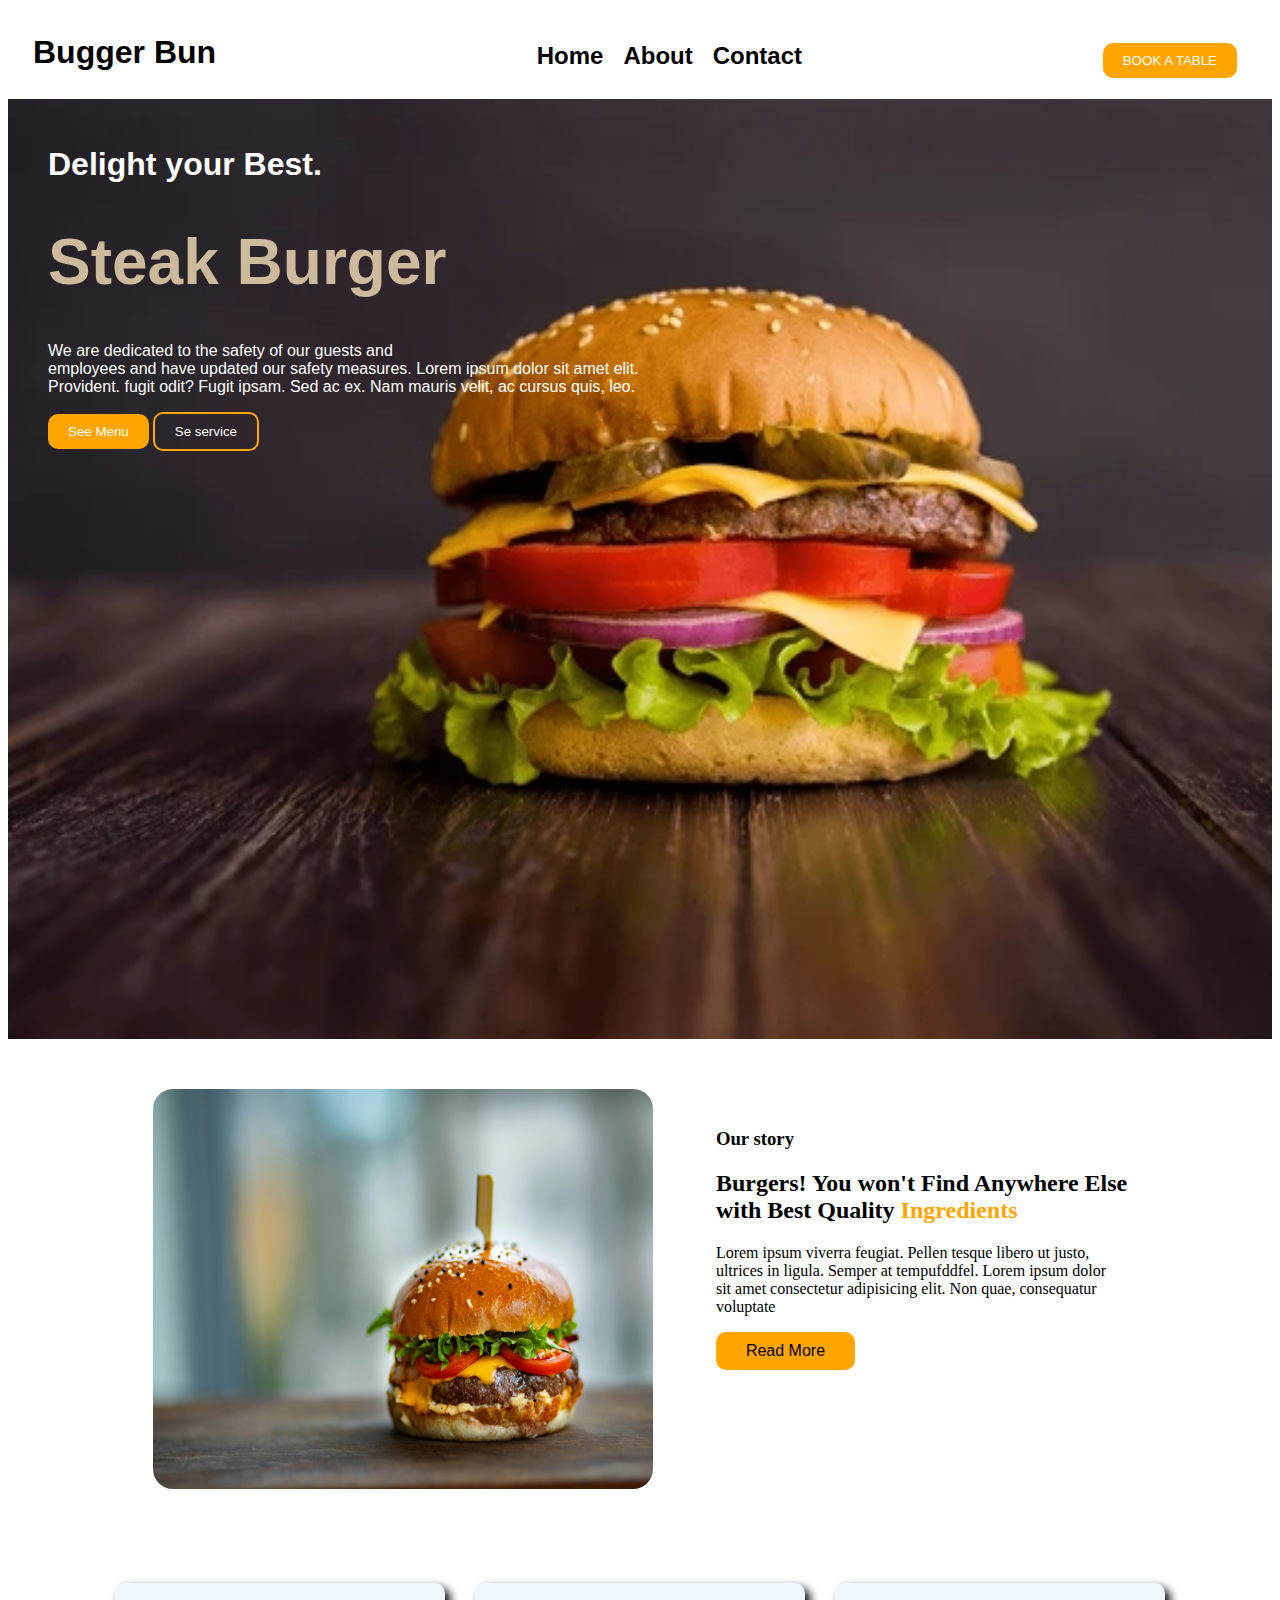
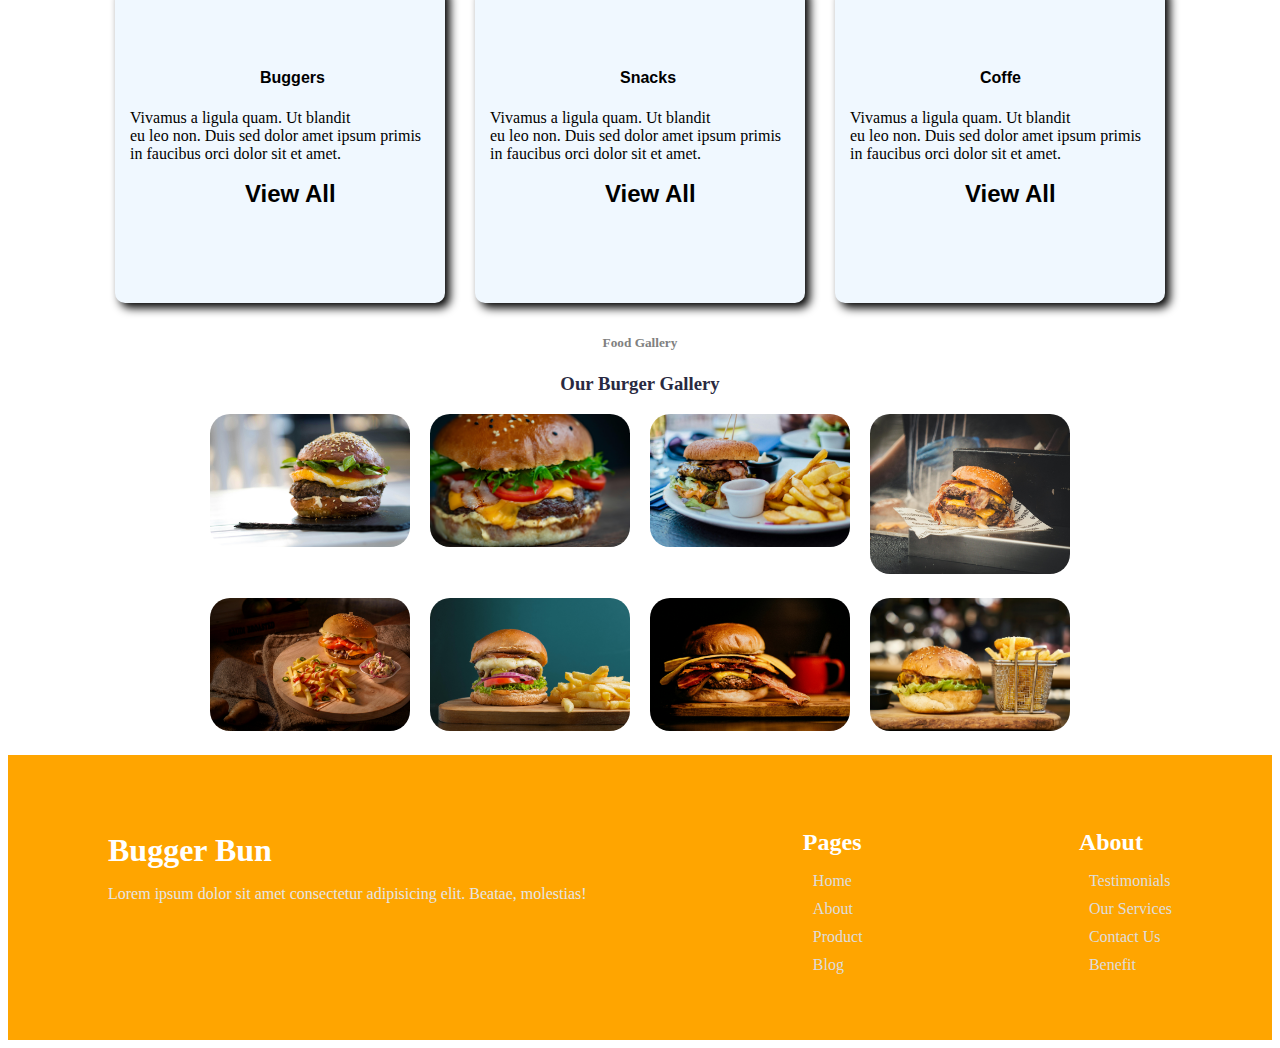
<file: index.html>
<!DOCTYPE html>
<html lang="en">
<head>
    <meta charset="UTF-8">
    <meta name="viewport" content="width=device-width, initial-scale=1.0">
    <title>Bugger.com</title>
    <link rel="stylesheet" href="style.css">
    <link rel="stylesheet" href="https://cdnjs.cloudflare.com/ajax/libs/font-awesome/6.6.0/css/all.min.css" integrity="sha512-Kc323vGBEqzTmouAECnVceyQqyqdsSiqLQISBL29aUW4U/M7pSPA/gEUZQqv1cwx4OnYxTxve5UMg5GT6L4JJg==" crossorigin="anonymous" referrerpolicy="no-referrer" />
</head>
<body>
    <!-- header -->

    <div class="header">
        
        <div class="head">
            <div class="icon">
                <i class="fa-solid fa-burger"></i>
                <h1>Bugger Bun</h1>
            </div>

            <ul>
                <li> <a href="">Home</a></li>
                <li> <a href="about.html">About</a></li>
                <li> <a href="contact.html">Contact</a></li>
                <li><i class="fa-solid fa-magnifying-glass"></i></li>
            </ul>

            <div>
                <button class="boton1">BOOK A TABLE</button>
            </div>

            <i class="fa-solid fa-bars" id="muuq"></i>
        </div>
    </div>

    <!-- bage 1 -->

    <div class="page1">
        <h2>Delight your Best.</h2>
        <h1>Steak Burger</h1>
        <p>We are dedicated to the safety of our guests and  <br>employees and have updated our safety measures. Lorem ipsum dolor sit amet elit. <br> Provident. fugit odit? Fugit ipsam. Sed ac ex. Nam mauris velit, ac cursus quis, leo.</p>
        <div>
            <button class="boton2">See Menu</button>
            <button class="boton3">Se service</button>
        </div>
    </div>

    <!-- page2 -->

    <div class="page2">
        <div class="page2left">
            <img src="pexels-valeriya-1639565.jpg" alt="">
        </div>

        <div class="page2right"> 
            <h3>Our story</h3>
            <h2>Burgers! You won't Find Anywhere Else  <br>with Best Quality  <span>Ingredients</span></h2>
            <p>Lorem ipsum viverra feugiat. Pellen tesque libero ut justo, ultrices in ligula. Semper at tempufddfel. Lorem ipsum dolor sit amet consectetur adipisicing elit. Non quae, consequatur voluptate</p>
            <div>
                <button class="boton4">Read More</button>
            </div>
        </div>
    </div>

    <!-- page3 -->

    <div class="page3">

        <!-- bx1 -->
        <div class="page3box">
            <i class="fa-solid fa-burger"></i>
            <h4>Buggers</h4>
            <p>Vivamus a ligula quam. Ut blandit  <br>eu leo non. Duis sed dolor amet ipsum primis <br> in faucibus orci dolor sit et amet.
            </p>
            <div>
                <button class="boton5">View All</button>
            </div>
        </div>

         <!-- bx2 -->
         <div class="page3box">
            <i class="fa-solid fa-cookie-bite"></i>
            <h4>Snacks</h4>
            <p>Vivamus a ligula quam. Ut blandit  <br>eu leo non. Duis sed dolor amet ipsum primis <br> in faucibus orci dolor sit et amet.
            </p>
            <div>
                <button class="boton5">View All</button>
            </div>
        </div>


         <!-- bx3 -->
         <div class="page3box">
            <i class="fa-solid fa-mug-saucer"></i>
            <h4>Coffe</h4>
            <p>Vivamus a ligula quam. Ut blandit  <br>eu leo non. Duis sed dolor amet ipsum primis <br> in faucibus orci dolor sit et amet.
            </p>
            <div>
                <button class="boton5">View All</button>
            </div>
        </div>
    </div>

    <!-- page5 -->
    <div class="daaf">
        <h5>Food Gallery</h5>
        <h3>Our Burger Gallery</h3>
       </div>

       <!-- page 6 -->

       <div class="buger">
        <!-- 1 -->
        <div class="bug">
            <img src="p6.jpg" alt="">
        </div>

         <!-- 2 -->
         <div class="bug">
            <img src="p8.jpg" alt="">
        </div>

         <!-- 3 -->
         <div class="bug">
            <img src="p7.jpg" alt="">
        </div>

         <!-- 4 -->
         <div class="bug">
            <img src="p5.jpg" alt="">
        </div>

         <!-- 5 -->
         <div class="bug">
            <img src="p4.jpg" alt="">
        </div>

         <!-- 6 -->
         <div class="bug">
            <img src="p3.jpg" alt="">
        </div>

         <!-- 7 -->
         <div class="bug">
            <img src="p2.jpg" alt="">
        </div>

         <!-- 8 -->
         <div class="bug">
            <img src="p1.jpg" alt="">
        </div>
       </div>
       
       <!-- last -->

       <footer class="footer">
        <div class="footer-left">
            <h2>Bugger Bun</h2>
            <p>Lorem ipsum dolor sit amet consectetur adipisicing elit. Beatae, molestias!</p>
            <div class="social-icons">
                <a href="#"><i class="fas fa-camera-retro"></i></a>
                <a href="#"><i class="fas fa-paw"></i></a>
                <a href="#"><i class="fab fa-facebook"></i></a>
                <a href="#"><i class="fab fa-behance"></i></a>
            </div>
        </div>
        <div class="footer-middle">
            <h3>Pages</h3>
            <ul>
                <li><a href="#">Home</a></li>
                <li><a href="#">About</a></li>
                <li><a href="#">Product</a></li>
                <li><a href="#">Blog</a></li>
            </ul>
        </div>
        <div class="footer-right">
            <h3>About</h3>
            <ul>
                <li><a href="#">Testimonials</a></li>
                <li><a href="#">Our Services</a></li>
                <li><a href="#">Contact Us</a></li>
                <li><a href="#">Benefit</a></li>
            </ul>
        </div>
    </footer>
    
       
    
</body>
</html>
</file>
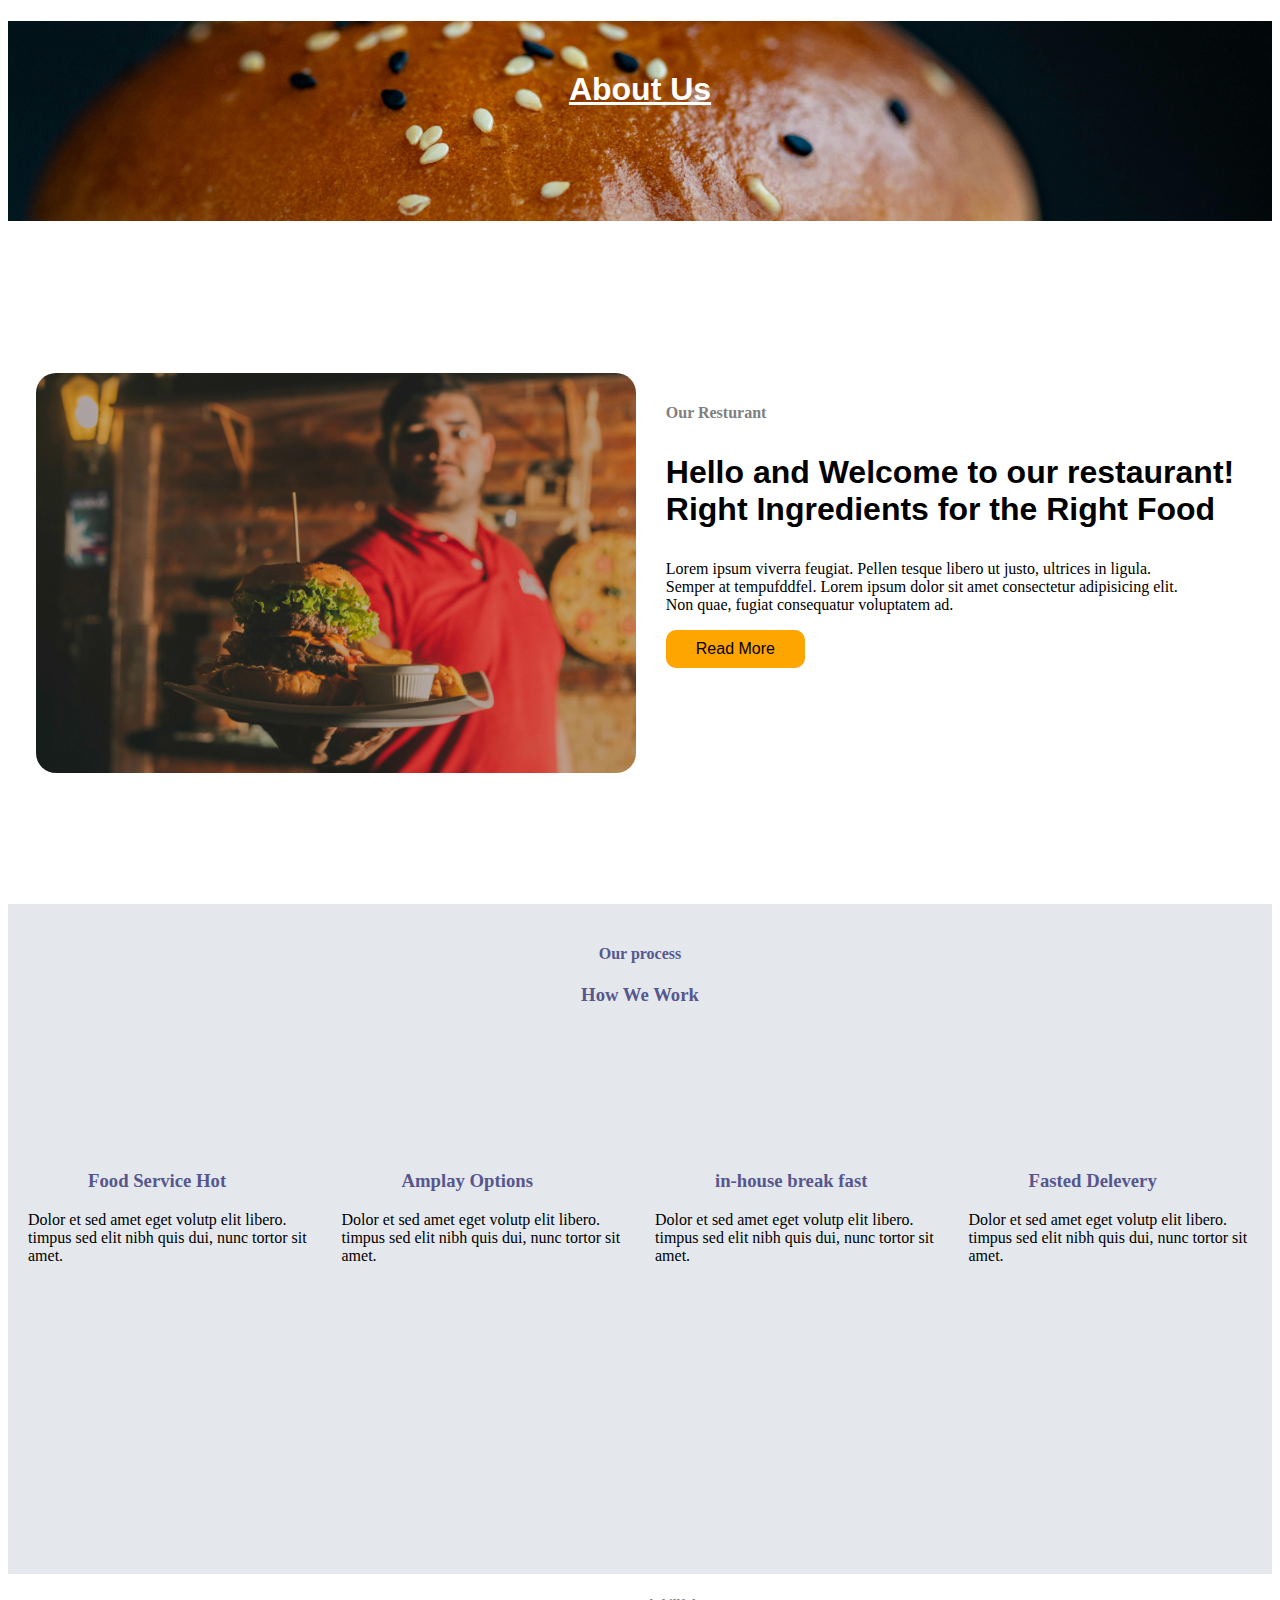
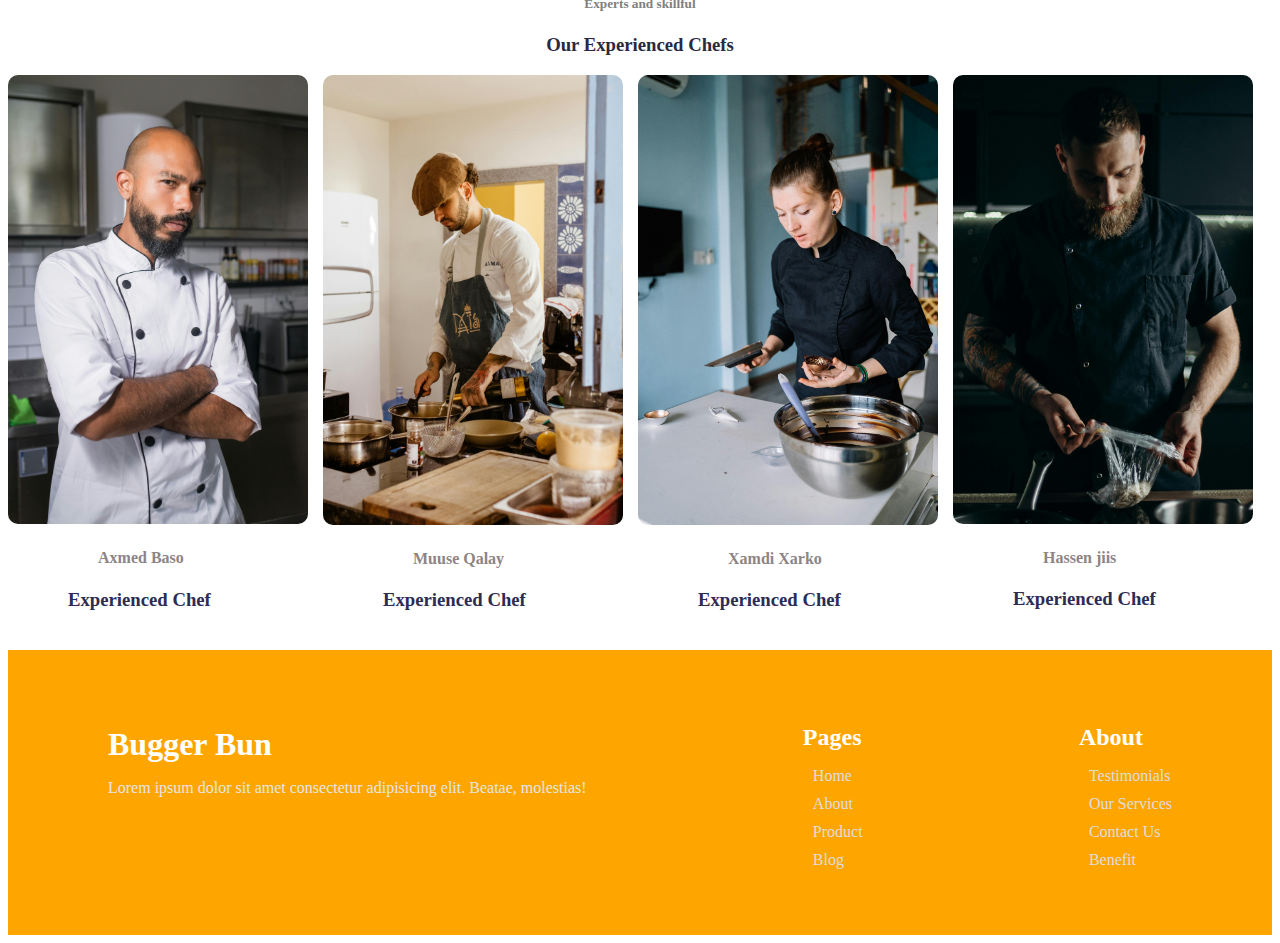
<file: about.html>
<!DOCTYPE html>
<html lang="en">
<head>
    <meta charset="UTF-8">
    <meta name="viewport" content="width=device-width, initial-scale=1.0">
    <title>aboutus</title>
    <link rel="stylesheet" href="style.css">
    <link rel="stylesheet" href="https://cdnjs.cloudflare.com/ajax/libs/font-awesome/6.6.0/css/all.min.css" integrity="sha512-Kc323vGBEqzTmouAECnVceyQqyqdsSiqLQISBL29aUW4U/M7pSPA/gEUZQqv1cwx4OnYxTxve5UMg5GT6L4JJg==" crossorigin="anonymous" referrerpolicy="no-referrer" />
</head>
<body>
   <div class="about">
    <h1>About Us</h1>
   </div>
  
   <!-- page1 -->

   <div class="laba">
    <div class="bidix">
        <img src="nin.jpg" alt="">
    </div>

    <div class="midig">
        <h4>Our Resturant</h4>
        <h3>Hello and Welcome to our restaurant! <br> Right Ingredients for the Right Food</h3>
        <p>Lorem ipsum viverra feugiat. Pellen tesque libero ut justo, ultrices in ligula. <br> Semper at tempufddfel. Lorem ipsum dolor sit amet consectetur adipisicing elit. <br> Non quae, fugiat consequatur voluptatem ad.</p>
        <div>
            <button class="boton4">Read More</button>
        </div>
    </div>
   </div>

   <!-- page2 -->

   <div class="work">
    <div class="our">
        <h4>Our process</h4>
        <h3>How We Work</h3>
    </div>

    <div class="sedex">

        <!-- bx1 -->
        <div class="boxone">
            <i class="fa-brands fa-docker"></i>
            <h3>Food Service Hot</h3>
            <p>Dolor et sed amet eget volutp elit libero. <br> timpus sed elit nibh quis dui, nunc tortor sit amet.</p>
        </div>

        <!-- bx2 -->
        <div class="boxone">
            <i class="fa-solid fa-gears"></i>
            <h3>Amplay Options</h3>
            <p>Dolor et sed amet eget volutp elit libero. <br> timpus sed elit nibh quis dui, nunc tortor sit amet.</p>
        </div>

        <!-- bx3 -->
        <div class="boxone">
            <i class="fa-solid fa-shop"></i>
            <h3>in-house break fast</h3>
            <p>Dolor et sed amet eget volutp elit libero. <br> timpus sed elit nibh quis dui, nunc tortor sit amet.</p>
        </div>

        <!-- bx4-->
        <div class="boxone">
            <i class="fa-solid fa-truck-fast"></i>
            <h3>Fasted Delevery</h3>
            <p>Dolor et sed amet eget volutp elit libero. <br> timpus sed elit nibh quis dui, nunc tortor sit amet.</p>
        </div>

    </div>
   </div>

   <div class="daaf">
    <h5>Experts and skillful</h5>
    <h3>Our Experienced Chefs</h3>
   </div>

   <div class="nimanka">
         <!-- bx1 -->
       <div class="picture">
        <img src="1.jpg" alt="">
        <h4>Axmed Baso</h4>
        <h3>Experienced Chef</h3>
       </div>

        <!-- bx2 -->
        <div class="picture">
            <img src="2.jpg" alt="">
            <h4>Muuse Qalay</h4>
            <h3>Experienced Chef</h3>
           </div>

            <!-- bx3 -->
       <div class="picture">
        <img src="7.jpg" alt="">
        <h4>Xamdi Xarko</h4>
        <h3>Experienced Chef</h3>
       </div>

        <!-- bx4 -->
        <div class="picture">
            <img src="5.jpg" alt="">
            <h4>Hassen jiis</h4>
            <h3>Experienced Chef</h3>
           </div>
   </div>


    <!-- last -->

    <footer class="footer">
        <div class="footer-left">
            <h2>Bugger Bun</h2>
            <p>Lorem ipsum dolor sit amet consectetur adipisicing elit. Beatae, molestias!</p>
            <div class="social-icons">
                <a href="#"><i class="fas fa-camera-retro"></i></a>
                <a href="#"><i class="fas fa-paw"></i></a>
                <a href="#"><i class="fab fa-facebook"></i></a>
                <a href="#"><i class="fab fa-behance"></i></a>
            </div>
        </div>
        <div class="footer-middle">
            <h3>Pages</h3>
            <ul>
                <li><a href="#">Home</a></li>
                <li><a href="#">About</a></li>
                <li><a href="#">Product</a></li>
                <li><a href="#">Blog</a></li>
            </ul>
        </div>
        <div class="footer-right">
            <h3>About</h3>
            <ul>
                <li><a href="#">Testimonials</a></li>
                <li><a href="#">Our Services</a></li>
                <li><a href="#">Contact Us</a></li>
                <li><a href="#">Benefit</a></li>
            </ul>
        </div>
    </footer>

   

</body>
</html>
</file>
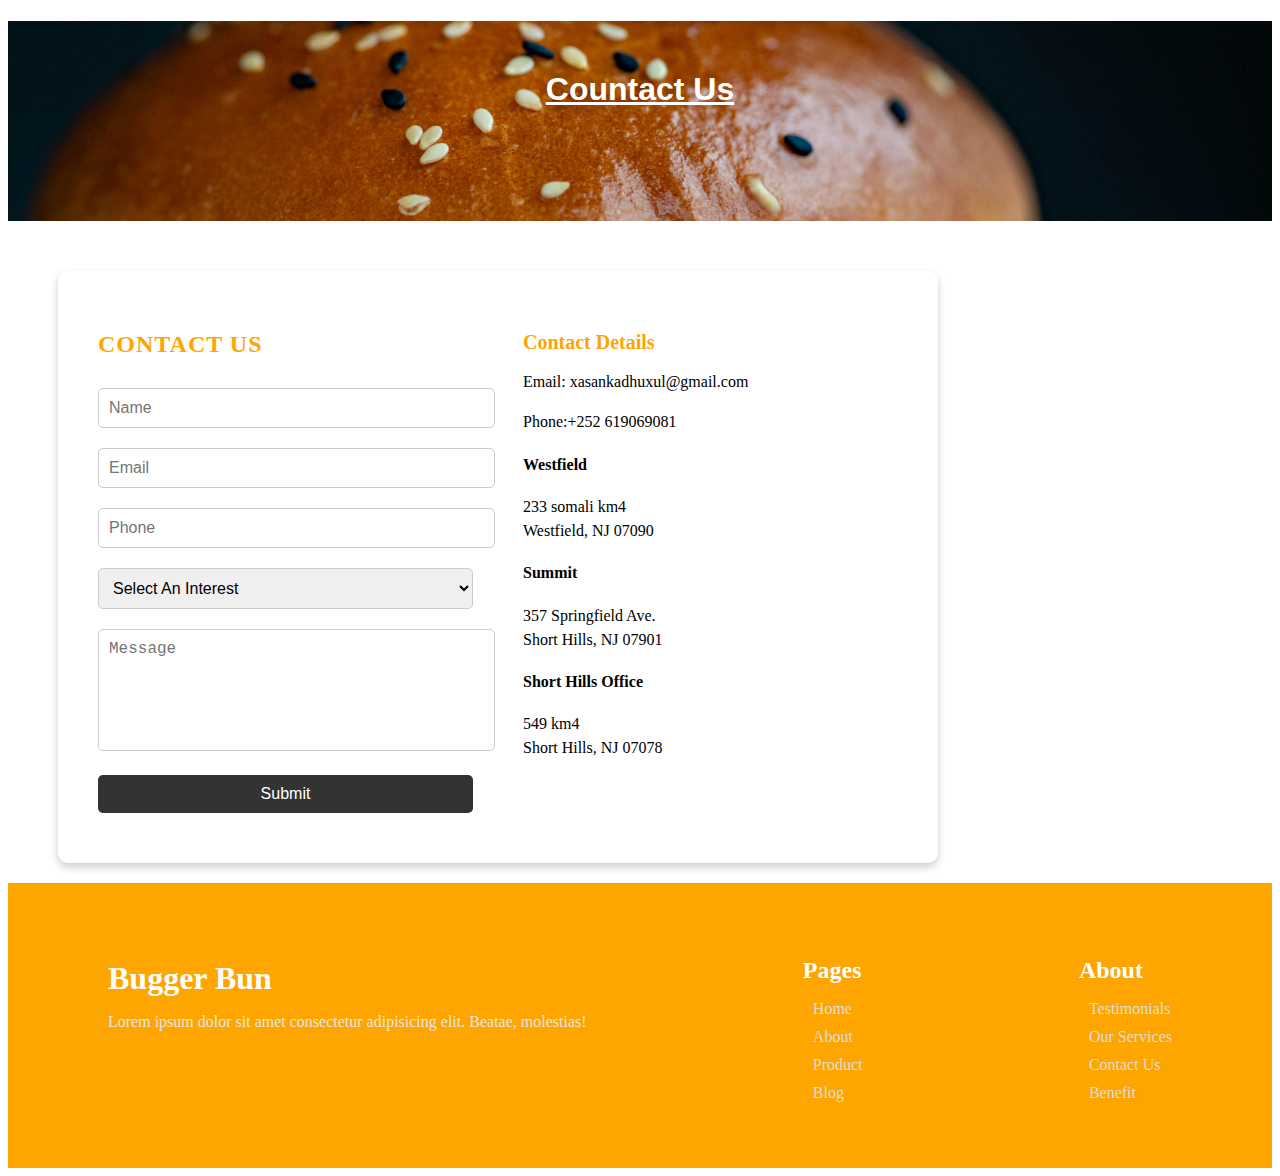
<file: contact.html>
<!DOCTYPE html>
<html lang="en">
<head>
    <meta charset="UTF-8">
    <meta name="viewport" content="width=device-width, initial-scale=1.0">
    <title>contect</title>
    <link rel="stylesheet" href="style.css">
</head>
<body>
    <div class="about">
        <h1>Countact Us</h1>
       </div>


<div class="contact-container">
    <!-- Form Section -->
    <div class="form-container">
        <h2>Contact Us</h2>
        <form>
            <input type="text" name="name" placeholder="Name" required>
            <input type="email" name="email" placeholder="Email" required>
            <input type="tel" name="phone" placeholder="Phone" required>
            <select name="interest" required>
                <option value="">Select An Interest</option>
                <option value="buy">Buying</option>
                <option value="sell">Selling</option>
                <option value="other">Other</option>
            </select>
            <textarea name="message" placeholder="Message"></textarea>
            <input type="submit" value="Submit" style="cursor: pointer; background-color: #333; color: white; border: none; padding: 10px 0; border-radius: 5px;">
        </form>
    </div>

    <!-- Contact Details Section -->
    <div class="contact-details">
        <h3>Contact Details</h3>
        <p>Email: xasankadhuxul@gmail.com</p>
        <p>Phone:+252 619069081</p>

        <div class="office">
            <h4>Westfield</h4>
            <p>233 somali km4<br>Westfield, NJ 07090</p>
        </div>

        <div class="office">
            <h4>Summit</h4>
            <p>357 Springfield Ave.<br>Short Hills, NJ 07901</p>
        </div>

        <div class="office">
            <h4>Short Hills Office</h4>
            <p>549 km4<br>Short Hills, NJ 07078</p>
        </div>
    </div>
</div>


 <!-- last -->

 <footer class="footer">
    <div class="footer-left">
        <h2>Bugger Bun</h2>
        <p>Lorem ipsum dolor sit amet consectetur adipisicing elit. Beatae, molestias!</p>
        <div class="social-icons">
            <a href="#"><i class="fas fa-camera-retro"></i></a>
            <a href="#"><i class="fas fa-paw"></i></a>
            <a href="#"><i class="fab fa-facebook"></i></a>
            <a href="#"><i class="fab fa-behance"></i></a>
        </div>
    </div>
    <div class="footer-middle">
        <h3>Pages</h3>
        <ul>
            <li><a href="#">Home</a></li>
            <li><a href="#">About</a></li>
            <li><a href="#">Product</a></li>
            <li><a href="#">Blog</a></li>
        </ul>
    </div>
    <div class="footer-right">
        <h3>About</h3>
        <ul>
            <li><a href="#">Testimonials</a></li>
            <li><a href="#">Our Services</a></li>
            <li><a href="#">Contact Us</a></li>
            <li><a href="#">Benefit</a></li>
        </ul>
    </div>
</footer>
</body>
</html>
</file>
<file: style.css>
/* header */

.head{
    display: flex;
    justify-content: space-between;
    padding: 5px 15px;
}

.icon{
    display: flex;
    gap: 10px;
}

.icon i{
    font-size: 2.5em;
   color: orange;
   padding-top: 20px;
}

.icon h1{
    font-family: 'Segoe UI', Tahoma, Geneva, Verdana, sans-serif;
}

.icon h1:hover{
    color: brown;
}

.head ul{
    display: flex;
    list-style: none;
    gap: 20px;
    font-family: 'Segoe UI', Tahoma, Geneva, Verdana, sans-serif;
    font-weight: 600;
    font-size: 1.5em;
   padding-top: 5px;
}

.head ul li:hover{
    background-color: orange;
    padding: 5px 10px;
    color: white;
    border-radius: 10px;
}

.boton1{
    background-color: orange;
    padding: 10px 20px;
    color: white;
    border: none;
    border-radius: 10px;
   margin-top: 30px;
   margin-right: 20px;
}

#muuq{
    font-size: 2em;
    display: none;
    padding-top: 30px;
}

/* bage 1 */

.page1{
    background-image: url(bugger-on-wooden-table-black-600nw-2049015059.webp) ;
    background-size: cover;
    height: 100vh;
    background-repeat: no-repeat;
    padding: 20px 40px;
    color: white;
}

.page1 h2{
    font-family: 'Segoe UI', Tahoma, Geneva, Verdana, sans-serif;
    font-size: 2em;
}

.page1 h1{
    font-family:'Lucida Sans', 'Lucida Sans Regular', 'Lucida Grande', 'Lucida Sans Unicode', Geneva, Verdana, sans-serif;
    font-size: 4em;
  
}

span{
    color: orange;
}

.page1 h1, h2:hover{
    color: rgb(205, 185, 155);
}

.page1 p{
    font-family: 'Segoe UI', Tahoma, Geneva, Verdana, sans-serif;
}

.boton2{
    background-color: orange;
    padding: 10px 20px;
    border: none;
    color: white;
    border-radius: 10px;
    font-weight: 400;
}

.boton3{
    background-color: transparent;
    border: 2px orange solid;
    padding: 10px 20px;
    color: white;
    font-family: 'Segoe UI', Tahoma, Geneva, Verdana, sans-serif;
    border-radius: 10px;
    font-weight: 400;
}

.boton3:hover{
    background-color: burlywood;
}

/* page2 */

.page2{
    display: flex;
    justify-content: center;
    gap: 5%;
    padding-top: 50px;
}

.page2left img{
    width: 500px;
    height: 400px;
    border-radius: 20px;
}

.page2right{
    padding-top: 20px;
}

.page2right p{
    width: 400px;

}

.boton4{
    background-color: orange;
    padding: 10px 30px;
    border: none;
    border-radius: 10px;
    font-size: 1em;
}

.boton4:hover{
    color: white;
    font-family: 'Segoe UI', Tahoma, Geneva, Verdana, sans-serif;
}


/* page3 */

.page3box{
    background-color: aliceblue;
    width: 300px;
    height: 300px;
    padding: 10px 15px;
    border-radius: 10px;
    box-shadow: 5px 5px 10px black;
    margin-bottom: 10px;
}

.page3box i{
    font-size: 3em;
    padding-top: 10px;
    padding-left: 130px;
    color: orange;   
}

.page3box h4{
    padding-left: 130px;
    font-family: 'Segoe UI', Tahoma, Geneva, Verdana, sans-serif;
}

.page3box h4:hover{
    color: orange;
}

.boton5{
    background-color: transparent;
    border: none;
    font-size: 1.5em;
    font-weight: 700;
    padding-left: 115px;
    
}
.boton5:hover{
      color:orange;
}
.page3{
    display: flex;
    justify-content: center;
    margin-top: 90px;
    gap: 30px;
}

a{
    text-decoration: none;
    color: black;
}
a:hover{
    color: white;
}


/* page6 */

.bug img{
width: 200px;
border-radius: 20px;
}

.buger{
    display: grid;
    grid-template-columns: 200px 200px 200px 200px;
    justify-content: center;
    gap: 20px;
}

/* about us */

.about{
    background-image: url(hhh.jpg);
    background-size: cover;
    height: 200px;
    color: white;
    margin: 0%;
    padding: 0%;
}

.about h1{
    text-align: center;
    font-size: 2em;
    font-weight: 900;
    font-family: 'Gill Sans', 'Gill Sans MT', Calibri, 'Trebuchet MS', sans-serif;
    padding-top: 50px;
    text-decoration: underline;
}

/* page1 */

.laba{
    display: flex;
    justify-content: center;
    padding-top: 12%;
    gap: 20px;
}
.bidix img{
    width: 600px;
    height: 400px;
    border-radius: 20px;
}

.midig{
    padding: 10px;
}

.midig h4{
    color: grey;
}

.midig h3{
    font-family: 'Franklin Gothic Medium', 'Arial Narrow', Arial, sans-serif;
    font-size: 2em;
}

.midig p{
    font-family:Cambria, Cochin, Georgia, Times, 'Times New Roman', serif;
   
}


/* page2 */

.work{
    background-color: rgb(228, 232, 237);
    height: 70vh;
    padding: 20px 10px;
    margin-top: 10%;
    margin-bottom: 10px;
}

.our h4{
    text-align: center;
    color: rgb(87, 87, 141);
}

.our h3{
    text-align: center;
    color: rgb(87, 87, 141);
}

.boxone i{
    padding-left: 130px;
    color: orange;
    font-size: 2em;
}

.boxone h3{
    padding-left: 70px;
    color: rgb(87, 87, 141);
}

.boxone p{
    padding-left: 10px;
}


.sedex{
    display: flex;
    justify-content: center;
    padding-top: 90px;
    gap: 10px;
}

.daaf h5{
    text-align: center;
    color: grey;
    font-family: unset;
}

.daaf h3{
    text-align: center;
    color: rgb(41, 41, 65);
}

.daaf h3:hover{
   color: orange;
}

.picture img{
    width: 300px;
    border-radius: 10px;
}

.picture h4{
    padding-left: 90px;
    color: rgb(141, 133, 133);
}

.picture h3{
    padding-left: 60px;
    color: rgb(44, 44, 84);
}

.picture h3:hover{
    color: orange;
}

.nimanka{
    display: flex;
    gap: 15px;
}

/* contact us */

/* Main container */
.contact-container {
    background-color: #fff;
    padding: 40px;
    max-width: 800px;
    width: 100%;
    display: flex;
    gap: 50px;
    justify-content: space-between;
    align-items: flex-start;
    border-radius: 10px;
    box-shadow: 0 4px 8px rgba(0, 0, 0, 0.2);
    margin-top: 50px;
    margin-left: 50px;
}

/* Form container */
.form-container {
    width: 48%;
}

.form-container h2 {
    margin-bottom: 20px;
    font-size: 24px;
    text-transform: uppercase;
    letter-spacing: 1px;
    color: orange;
}

/* Form styling */
.form-container form input, 
.form-container form textarea,
.form-container form select {
    width: 100%;
    padding: 10px;
    margin: 10px 0;
    border: 1px solid #ccc;
    border-radius: 5px;
    font-size: 16px;
}

.form-container form textarea {
    height: 100px;
    resize: none;
}

/* Contact details container */
.contact-details {
    width: 48%;
}

.contact-details h3 {
    font-size: 20px;
    margin-bottom: 10px;
    color: orange;
}

.contact-details p {
    margin-bottom: 10px;
    line-height: 1.5;
}

.contact-details .office {
    margin-bottom: 20px;
}

/* last sectin */

.footer {
    background-color:orange; 
    color: white;
    padding: 50px 100px;
    display: flex;
    justify-content: space-between;
    align-items: flex-start;
    margin-top: 20px;
  }
  
  .footer-left h2 {
    font-size: 2rem;
    margin-bottom: 10px;
  }
  
  .footer-left p {
    margin-bottom: 20px;
    font-size: 1rem;
    color: #e5e5e5;
  }
  
  .social-icons a {
    text-decoration: none;
    color: white;
    font-size: 1.5rem;
    margin-right: 15px;
    transition: color 0.3s ease;
  }
  
  .social-icons a:hover {
    color: #ddd;
  }
  
  .footer-middle, .footer-right {
    text-align: left;
  }
  
  .footer-middle h3, .footer-right h3 {
    font-size: 1.5rem;
    margin-bottom: 15px;
    padding-left: 30px;
  }
  
  .footer-middle ul, .footer-right ul {
    list-style: none;
  }
  
  .footer-middle ul li, .footer-right ul li {
    margin-bottom: 10px;
  }
  
  .footer-middle ul li a, .footer-right ul li a {
    text-decoration: none;
    color: #ddd;
    font-size: 1rem;
    transition: color 0.3s ease;
  }
  
  .footer-middle ul li a:hover, .footer-right ul li a:hover {
    color: white;
    background-color: black;
    padding: 8px 15px;
    border-radius: 10px;
  }
  
  .hash{
    background-color: #0d6c0e;
    color: white;
    margin-left: 20px;
    width: 100px;
    height: 30px;
    border: none;
    border-radius: 10px;
    font-size: 1;
  }
  
  



@media(max-width: 500px){
    .head ul{
        display: none;
    }

    .boton1{
        display: none;
    }

    #muuq{
        display: block;
       
    }
    .page1{
        padding: 10px 15px;
    }
    .page1 p{
      width: 400px;
     
    }

    .page2{
        display: block;
    }
    .page2left img{
        width: 300px;
        height: 200px;
    }

    .page3{
        display: block;
        padding-left: 20px;
        
    }

    .page3box{
        margin-bottom: 15px;
    }

    .laba{
        display: block;
    }

    .sedex{
        display: block;
    }

    .bidix img{
        width: 300px;
        height: 200px;
    }

    .work{
        height: 100vh;
    }

    .contact-container{
        display: block;
        width: 300px;
        margin-left: 20px;
    }

    .nimanka{
        display: block;
    }

    .buger{
        display: block;
        margin-top: 10px;
    }
    .footer{
        display: block;
        padding: 20px 20px;
    }
}
</file>
